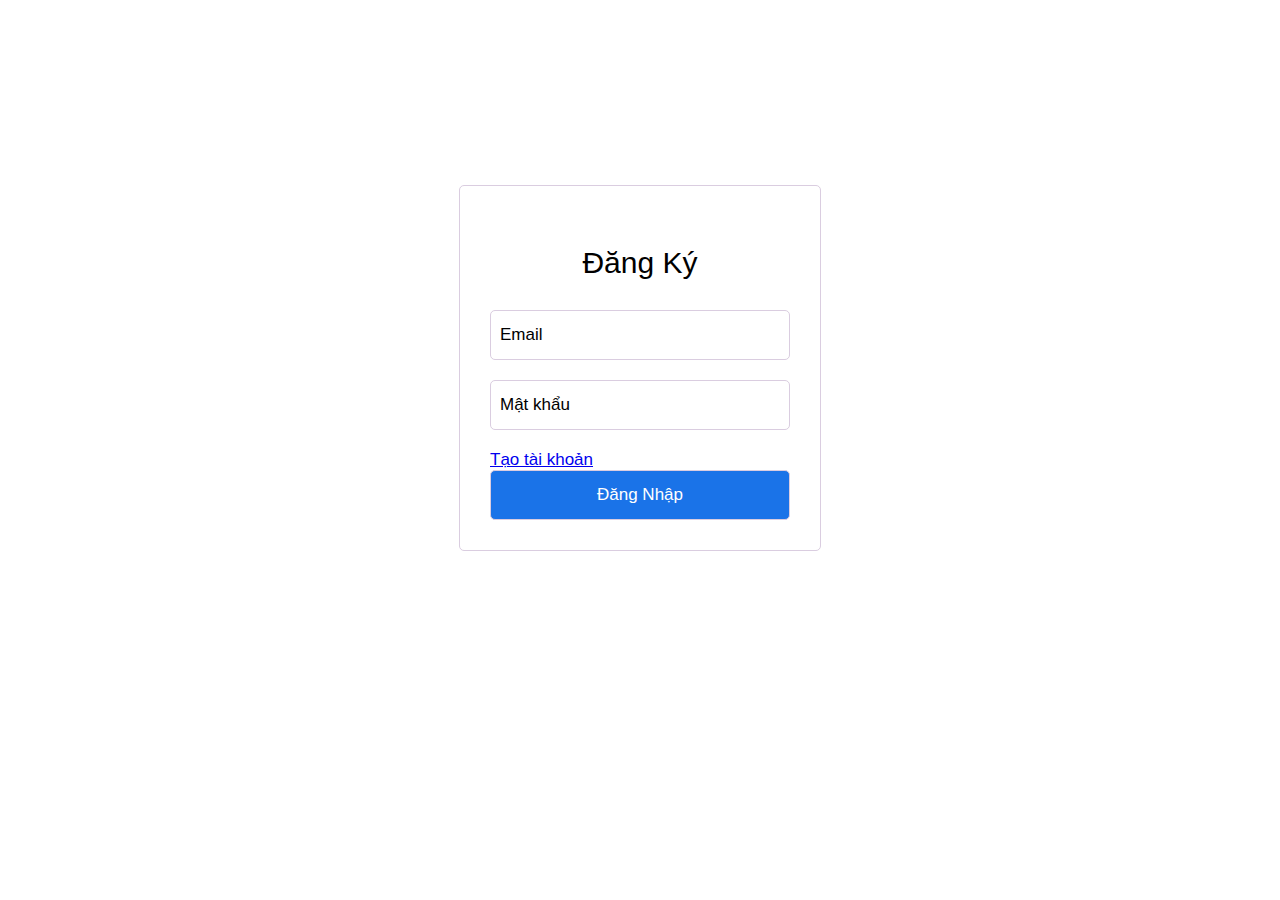
<file: Login.html>
<!DOCTYPE html>
<html lang="en">
<head>
    <meta charset="UTF-8">
    <meta http-equiv="X-UA-Compatible" content="IE=edge">
    <meta name="viewport" content="width=device-width, initial-scale=1.0">
    <title>Login</title>
    <link rel="stylesheet" href="login.css">
</head>
<body>
    <div id="wrapper">
       <form action="">
            <h3>Đăng Ký</h3>
            <div class="form-group">
                <input type="text" name="email" required>
                <label for="">Email</label>
            </div>
            <div class="form-group">
                <input type="password" name="password"required>
                <label for="">Mật khẩu</label>
            </div>
                <div> <a href="Register.html">Tạo tài khoản</a></div>
            <input type="submit" value="Đăng Nhập" id="btn-login">
       </form>
    </div>
</body>
</file>
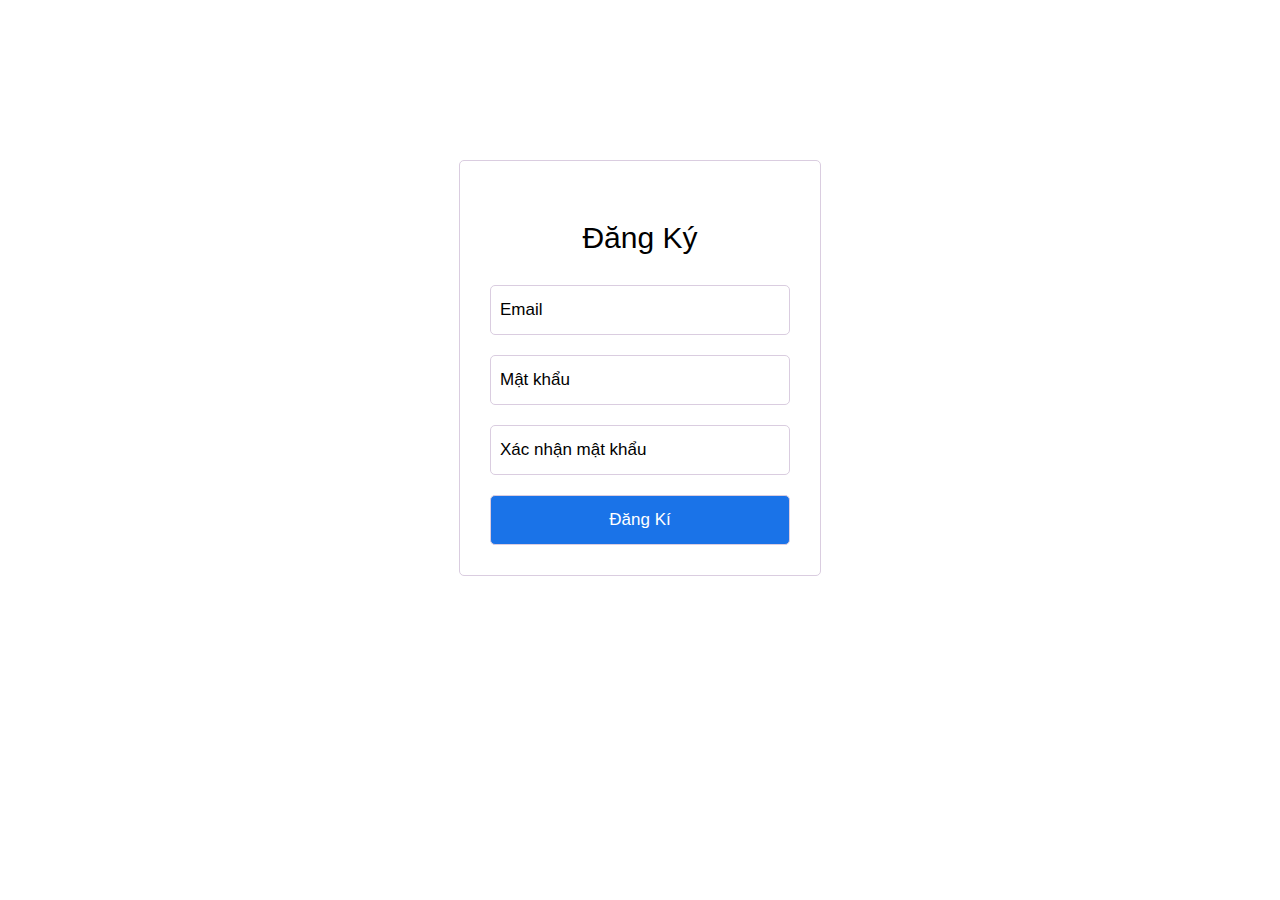
<file: Register.html>
<!DOCTYPE html>
<html lang="en">
<head>
    <meta charset="UTF-8">
    <meta http-equiv="X-UA-Compatible" content="IE=edge">
    <meta name="viewport" content="width=device-width, initial-scale=1.0">
    <title>Document</title>
    <link rel="stylesheet" href="login.css">
</head>
<body>
    <div id="wrapper">
        <form action="">
             <h3>Đăng Ký</h3>
             <div class="form-group">
                 <input type="text" name="email" required>
                 <label for="">Email</label>
             </div>
             <div class="form-group">
                <input type="password" name="password"required>
                <label for="">Mật khẩu</label>
             </div>
             <div class="form-group">
                <input type="password" name="password"required>
                <label for="">Xác nhận mật khẩu</label>
             </div>
             <input type="submit" value="Đăng Kí" id="btn-login">
        </form>
</body>
</html>
</file>
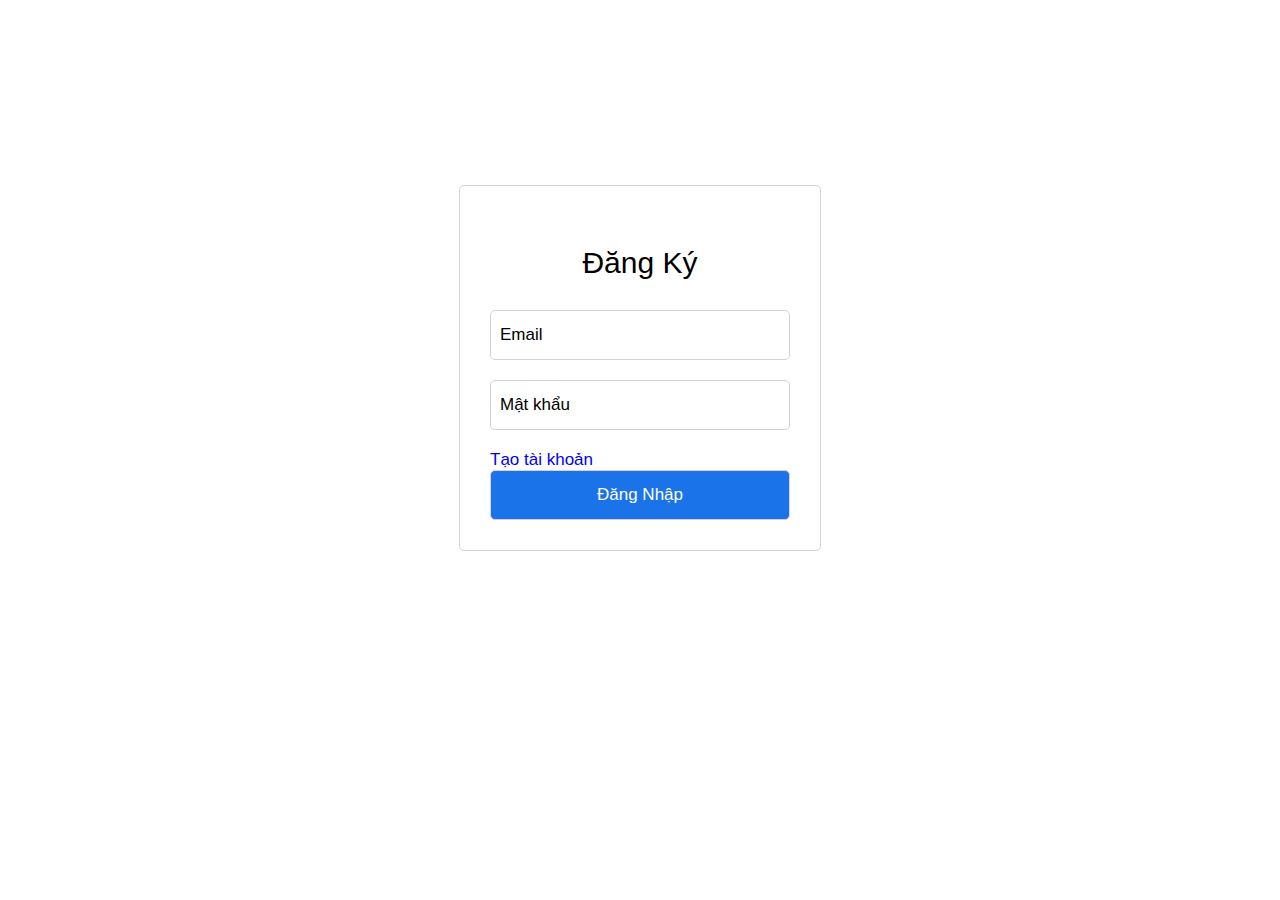
<file: pages/Login.html>
<!DOCTYPE html>
<html lang="en">
<head>
    <meta charset="UTF-8">
    <meta http-equiv="X-UA-Compatible" content="IE=edge">
    <meta name="viewport" content="width=device-width, initial-scale=1.0">
    <title>Login</title>
    <link rel="stylesheet" href="/css/login.css">
</head>
<body>
    <div id="wrapper">
       <form action="">
            <h3>Đăng Ký</h3>
            <div class="form-group">
                <input type="text" name="email" required>
                <label for="">Email</label>
            </div>
            <div class="form-group">
                <input type="password" name="password"required>
                <label for="">Mật khẩu</label>
            </div>
                <div> <a href="Register.html">Tạo tài khoản</a></div>
            <input type="submit" value="Đăng Nhập" id="btn-login">
       </form>
    </div>
</body>
</file>
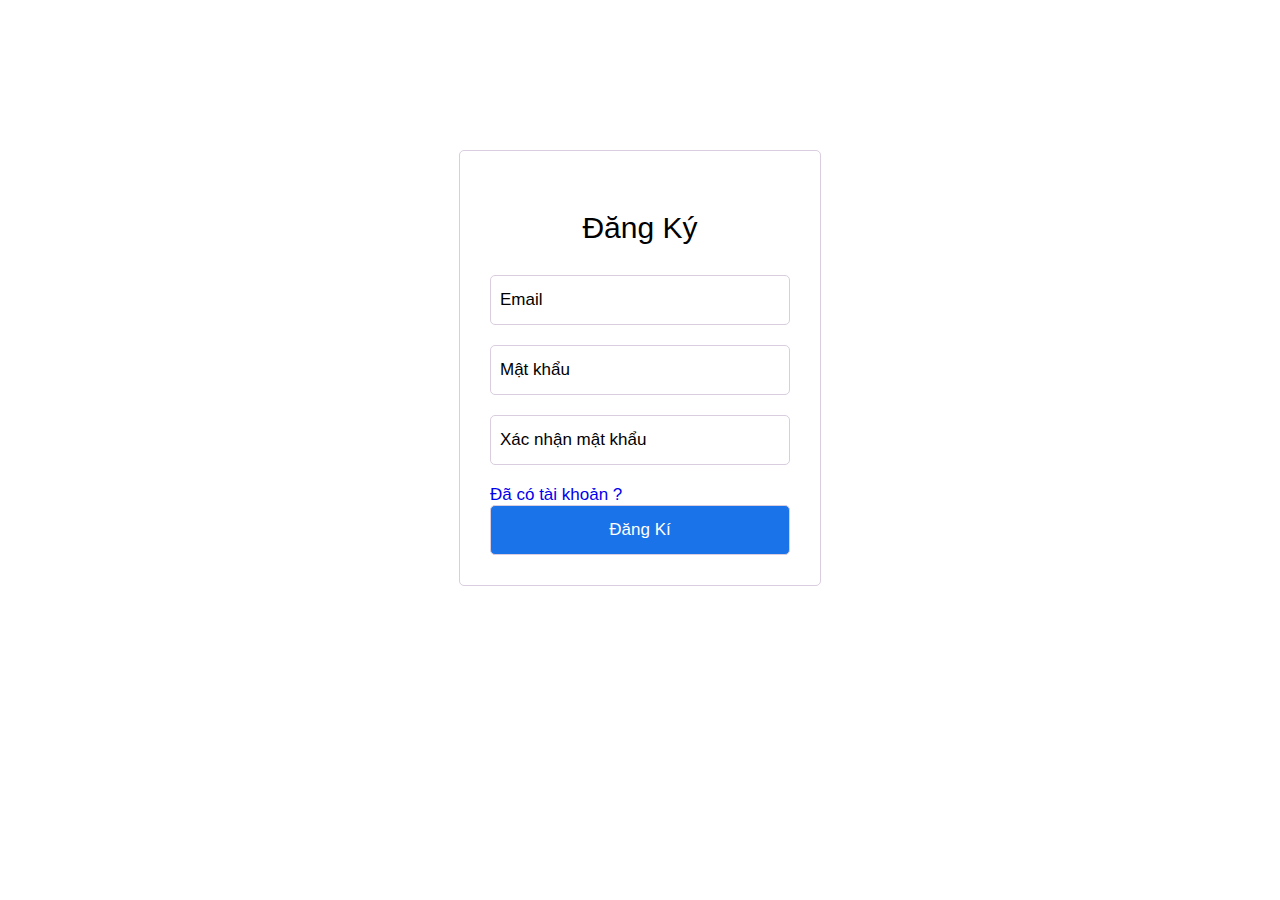
<file: pages/Register.html>
<!DOCTYPE html>
<html lang="en">
<head>
    <meta charset="UTF-8">
    <meta http-equiv="X-UA-Compatible" content="IE=edge">
    <meta name="viewport" content="width=device-width, initial-scale=1.0">
    <title>Dang ki</title>
    <link rel="stylesheet" href="/css/login.css">
</head>
<body>
    <div id="wrapper">
        <form action="">
             <h3>Đăng Ký</h3>
             <div class="form-group">
                 <input type="text" name="email" required>
                 <label for="">Email</label>
             </div>
             <div class="form-group">
                <input type="password" name="password" required>
                <label for="">Mật khẩu</label>
             </div>
             <div class="form-group">
                <input type="password" name="password" required>
                <label for="">Xác nhận mật khẩu</label>
                </div>
                <div> <a href="Login.html">Đã có tài khoản ?</a></div>
             <input type="submit" value="Đăng Kí" id="btn-login">
        </form>
</body>
</html>
</file>
<file: login.css>
*{
    box-sizing: border-box;
  }

  body{ 
    font-family: 'montserrat', sans-serif;
    font-size: 17px;
  }

  #wrapper{
    display: flex;
    justify-content: center;
    align-items: center;
    min-height: 80vh;
  }

  h3{
    text-align: center;
    font-size: 30px;
    font-weight: 500;
  }

  form{
    border: 1px solid #dacde0;
    border-radius: 5px;
    padding: 30px;
  }

  .form-group{
    margin-bottom: 20px;
    position: relative;
  }
  input{
    height: 50px;
    width: 300px;
    outline: none;
    border: 1px solid #dacde0;
    padding: 10px;
    border-radius: 5px;
    font-size: inherit;
    color: #202124;

  }
  
  label{
    position: absolute;
    padding: 0px 5px;
    left: 5px;
    top: 50%;
    pointer-events: none;
    transform: translateY(-50%);
    background: #fff;
    transition: all 0.3s ease-in-out;
  }
  .form-group input:focus {
    border: 2px solid #1a73e8;
  }

  .form-group input:focus + label, .form-group input:valid+ label{
    top: 0px;
    font-size: 13px;
    font-weight: 500;
    color: #1a73e8;
  }
  input#btn-login {
    background: #1a73e8;
    color: #fff;
    cursor: pointer;
  }
  input#btn-login:hover{
    opacity: 0.75;
  }
</file>
<file: css/login.css>
*{
    box-sizing: border-box;
  }

  body{ 
    font-family: 'montserrat', sans-serif;
    font-size: 17px;
  }

  #wrapper{
    display: flex;
    justify-content: center;
    align-items: center;
    min-height: 80vh;
  }

  h3{
    text-align: center;
    font-size: 30px;
    font-weight: 500;
  }

  form{
    border: 1px solid #dacde0;
    border-radius: 5px;
    padding: 30px;
  }

  .form-group{
    margin-bottom: 20px;
    position: relative;
  }
  input{
    height: 50px;
    width: 300px;
    outline: none;
    border: 1px solid #dacde0;
    padding: 10px;
    border-radius: 5px;
    font-size: inherit;
    color: #202124;

  }
  
  label{
    position: absolute;
    padding: 0px 5px;
    left: 5px;
    top: 50%;
    pointer-events: none;
    transform: translateY(-50%);
    background: #fff;
    transition: all 0.3s ease-in-out;
  }
  .form-group input:focus {
    border: 2px solid #1a73e8;
  }

  .form-group input:focus + label, .form-group input:valid+ label{
    top: 0px;
    font-size: 13px;
    font-weight: 500;
    color: #1a73e8;
  }
  input#btn-login {
    background: #1a73e8;
    color: #fff;
    cursor: pointer;
  }
  input#btn-login:hover{
    opacity: 0.75;
  }

  a{
  text-decoration: none;
  }
</file>
